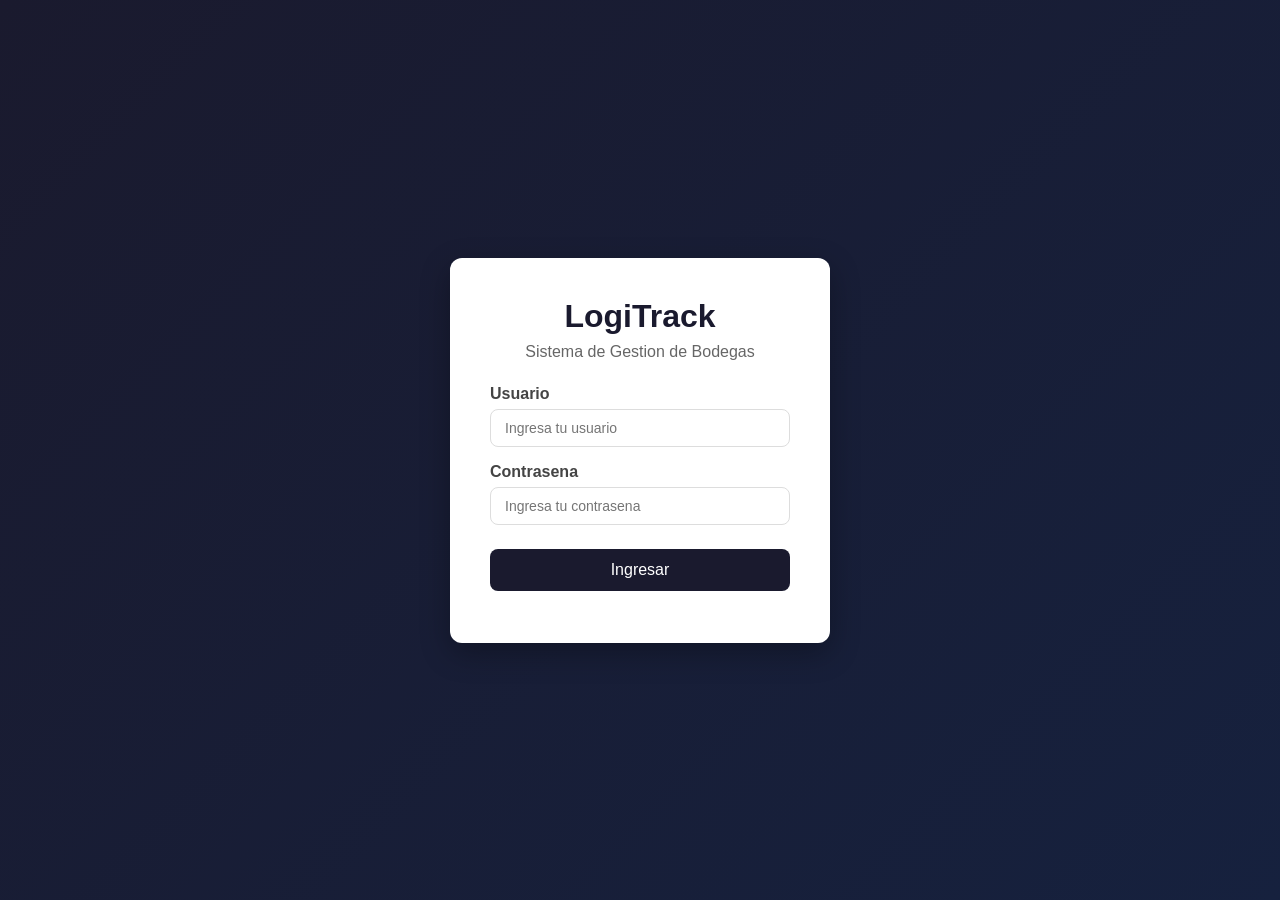
<file: docs/index.html>
<!DOCTYPE html>
<html lang="es">
<head>
    <meta charset="UTF-8">
    <meta name="viewport" content="width=device-width, initial-scale=1.0">
    <title>LogiTrack - Login</title>
    <link rel="stylesheet" href="css/styles.css">
</head>
<body>
    <div class="login-container">
        <div class="login-box">
            <h1>LogiTrack</h1>
            <p>Sistema de Gestion de Bodegas</p>
            <div class="form-group">
                <label>Usuario</label>
                <input type="text" id="username" placeholder="Ingresa tu usuario"/>
            </div>
            <div class="form-group">
                <label>Contrasena</label>
                <input type="password" id="password" placeholder="Ingresa tu contrasena"/>
            </div>
            <button onclick="login()">Ingresar</button>
            <div id="error-msg" class="error"></div>
        </div>
    </div>
    <script src="js/app.js"></script>
</body>
</html>
</file>
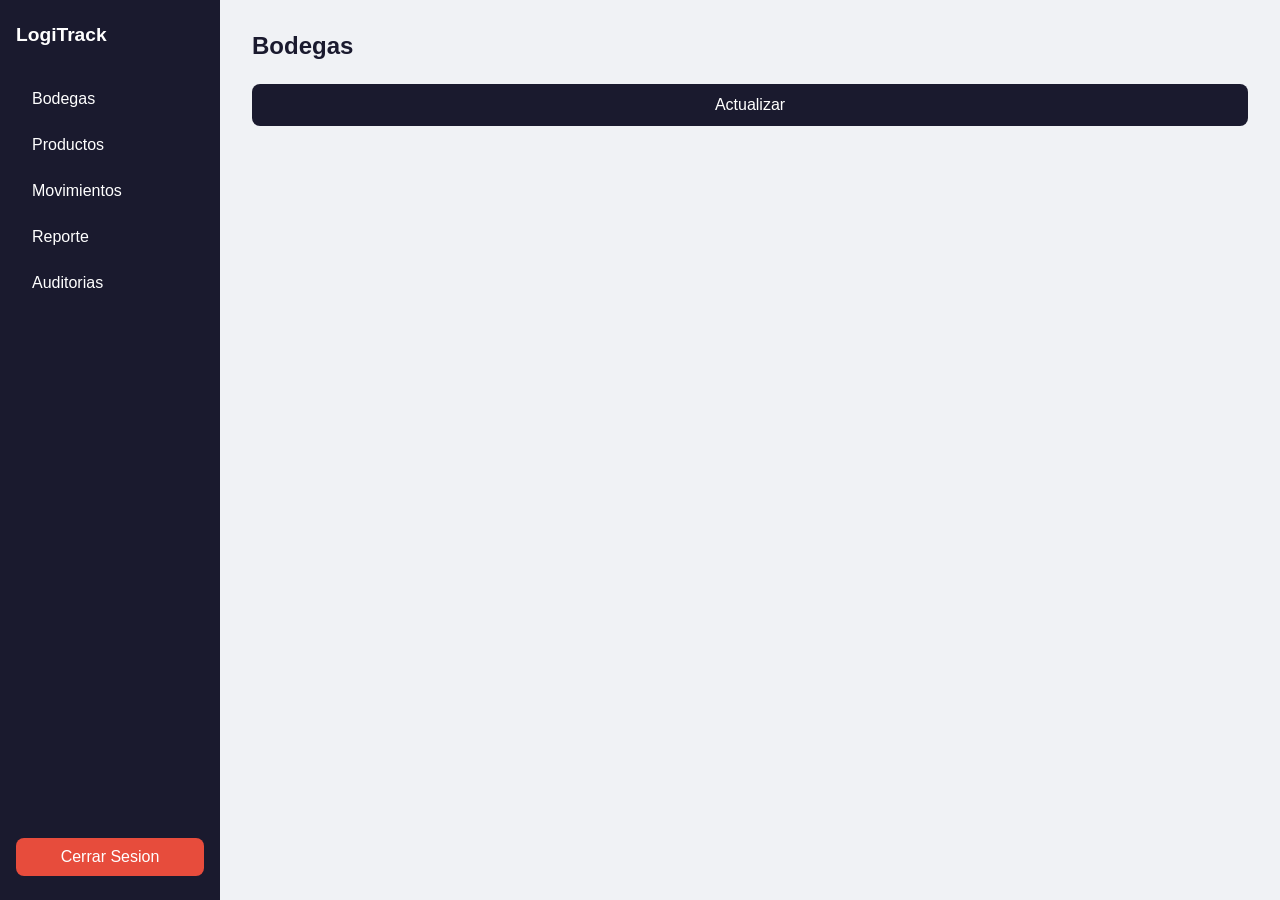
<file: docs/dashboard.html>
<!DOCTYPE html>
<html lang="es">
<head>
    <meta charset="UTF-8">
    <meta name="viewport" content="width=device-width, initial-scale=1.0">
    <title>LogiTrack - Dashboard</title>
    <link rel="stylesheet" href="css/styles.css">
</head>
<body>
    <div class="dashboard">

        <!-- SIDEBAR -->
        <div class="sidebar">
            <h2>LogiTrack</h2>
            <ul>
                <li onclick="mostrarSeccion('bodegas')">Bodegas</li>
                <li onclick="mostrarSeccion('productos')">Productos</li>
                <li onclick="mostrarSeccion('movimientos')">Movimientos</li>
                <li onclick="mostrarSeccion('reporte')">Reporte</li>
                <li onclick="mostrarSeccion('auditorias')">Auditorias</li>
            </ul>
            <button class="btn-logout" onclick="logout()">Cerrar Sesion</button>
        </div>

        <!-- CONTENIDO -->
        <div class="content">

            <!-- BODEGAS -->
            <div id="seccion-bodegas" class="seccion">
                <h2>Bodegas</h2>
                <button onclick="cargarBodegas()">Actualizar</button>
                <div id="lista-bodegas"></div>
            </div>

            <!-- PRODUCTOS -->
            <div id="seccion-productos" class="seccion" style="display:none">
                <h2>Productos</h2>
                <button onclick="cargarProductos()">Actualizar</button>
                <div id="lista-productos"></div>
            </div>

            <!-- MOVIMIENTOS -->
            <div id="seccion-movimientos" class="seccion" style="display:none">
                <h2>Movimientos</h2>
                <button onclick="cargarMovimientos()">Actualizar</button>
                <div id="lista-movimientos"></div>
            </div>

            <!-- REPORTE -->
            <div id="seccion-reporte" class="seccion" style="display:none">
                <h2>Reporte General</h2>
                <button onclick="cargarReporte()">Actualizar</button>
                <div id="reporte-stock"></div>
                <div id="reporte-movidos"></div>
            </div>

            <!-- AUDITORIAS -->
            <div id="seccion-auditorias" class="seccion" style="display:none">
                <h2>Auditorias</h2>
                <button onclick="cargarAuditorias()">Actualizar</button>
                <div id="lista-auditorias"></div>
            </div>

        </div>
    </div>
    <script src="js/app.js"></script>
</body>
</html>
</file>
<file: docs/css/styles.css>
* {
    margin: 0;
    padding: 0;
    box-sizing: border-box;
    font-family: Arial, sans-serif;
}

body {
    background: #f0f2f5;
}

/* LOGIN */
.login-container {
    display: flex;
    justify-content: center;
    align-items: center;
    height: 100vh;
    background: linear-gradient(135deg, #1a1a2e, #16213e);
}

.login-box {
    background: white;
    padding: 40px;
    border-radius: 12px;
    width: 380px;
    text-align: center;
    box-shadow: 0 10px 30px rgba(0,0,0,0.3);
}

.login-box h1 {
    font-size: 2rem;
    color: #1a1a2e;
    margin-bottom: 8px;
}

.login-box p {
    color: #666;
    margin-bottom: 24px;
}

.form-group {
    text-align: left;
    margin-bottom: 16px;
}

.form-group label {
    display: block;
    margin-bottom: 6px;
    color: #444;
    font-weight: bold;
}

.form-group input {
    width: 100%;
    padding: 10px 14px;
    border: 1px solid #ddd;
    border-radius: 8px;
    font-size: 14px;
}

button {
    width: 100%;
    padding: 12px;
    background: #1a1a2e;
    color: white;
    border: none;
    border-radius: 8px;
    font-size: 16px;
    cursor: pointer;
    margin-top: 8px;
}

button:hover {
    background: #16213e;
}

.error {
    color: red;
    margin-top: 12px;
    font-size: 14px;
}

/* DASHBOARD */
.dashboard {
    display: flex;
    height: 100vh;
}

.sidebar {
    width: 220px;
    background: #1a1a2e;
    color: white;
    padding: 24px 16px;
    display: flex;
    flex-direction: column;
}

.sidebar h2 {
    margin-bottom: 32px;
    font-size: 1.2rem;
}

.sidebar ul {
    list-style: none;
    flex: 1;
}

.sidebar ul li {
    padding: 12px 16px;
    cursor: pointer;
    border-radius: 8px;
    margin-bottom: 4px;
    transition: background 0.2s;
}

.sidebar ul li:hover {
    background: #16213e;
}

.btn-logout {
    background: #e74c3c;
    width: 100%;
    padding: 10px;
    border-radius: 8px;
    cursor: pointer;
    border: none;
    color: white;
}

.content {
    flex: 1;
    padding: 32px;
    overflow-y: auto;
}

.seccion h2 {
    margin-bottom: 16px;
    color: #1a1a2e;
}

/* TARJETAS */
.card-grid {
    display: grid;
    grid-template-columns: repeat(auto-fill, minmax(280px, 1fr));
    gap: 16px;
    margin-top: 16px;
}

.card {
    background: white;
    border-radius: 10px;
    padding: 20px;
    box-shadow: 0 2px 8px rgba(0,0,0,0.1);
}

.card h3 {
    color: #1a1a2e;
    margin-bottom: 10px;
}

.card p {
    color: #555;
    font-size: 14px;
    margin-bottom: 4px;
}

.badge {
    display: inline-block;
    padding: 4px 10px;
    border-radius: 20px;
    font-size: 12px;
    font-weight: bold;
    margin-top: 8px;
}

/* FORMULARIOS */
.form-card {
    background: white;
    border-radius: 10px;
    padding: 20px;
    box-shadow: 0 2px 8px rgba(0,0,0,0.1);
    margin-bottom: 24px;
    display: flex;
    flex-wrap: wrap;
    gap: 10px;
    align-items: flex-end;
}

.form-card h3 {
    width: 100%;
    color: #1a1a2e;
    margin-bottom: 4px;
}

.form-card input,
.form-card select {
    padding: 8px 12px;
    border: 1px solid #ddd;
    border-radius: 8px;
    font-size: 14px;
    flex: 1;
    min-width: 150px;
}

.form-card button {
    width: auto;
    padding: 8px 20px;
    background: #1a1a2e;
}

.form-actions {
    display: flex;
    gap: 10px;
    width: 100%;
}

.card-actions {
    display: flex;
    gap: 8px;
    margin-top: 12px;
}

.btn-edit {
    background: #2980b9;
    color: white;
    border: none;
    padding: 6px 14px;
    border-radius: 6px;
    cursor: pointer;
    width: auto;
}

.btn-delete {
    background: #e74c3c;
    color: white;
    border: none;
    padding: 6px 14px;
    border-radius: 6px;
    cursor: pointer;
    width: auto;
}

.btn-cancel {
    background: #95a5a6;
    color: white;
    border: none;
    padding: 8px 20px;
    border-radius: 8px;
    cursor: pointer;
    width: auto;
}

.badge-entrada  { background: #d4edda; color: #155724; }
.badge-salida   { background: #f8d7da; color: #721c24; }
.badge-transfer { background: #fff3cd; color: #856404; }
</file>
